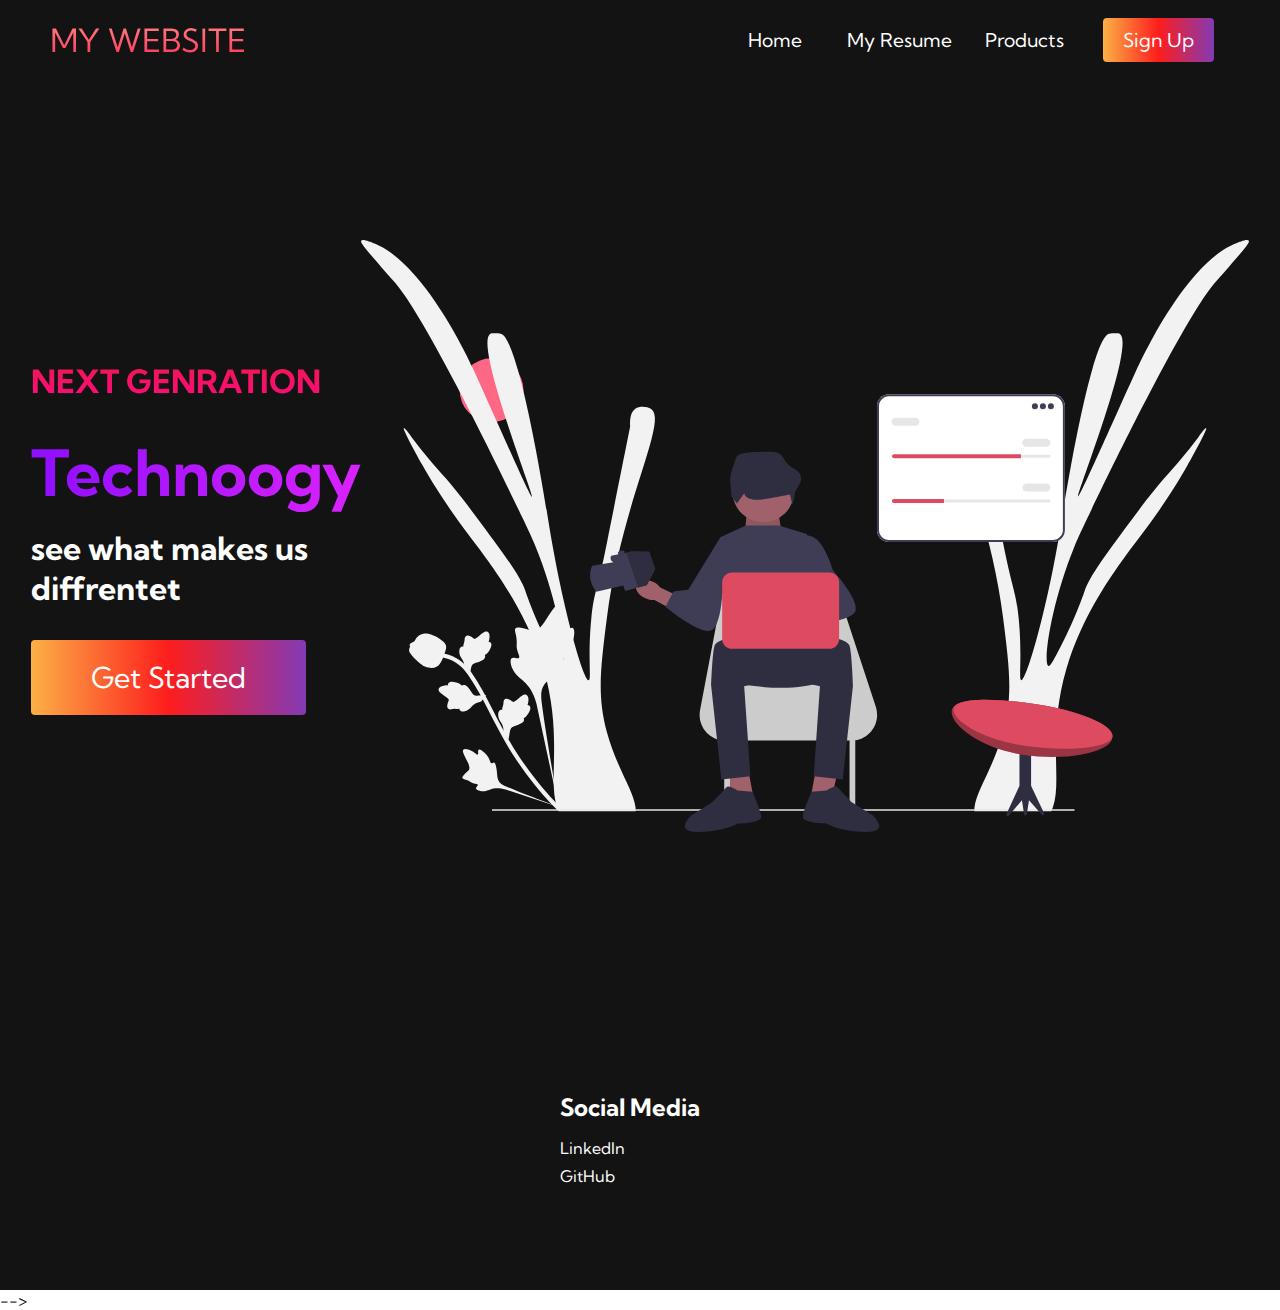
<file: index.html>
<!DOCTYPE html>
<html lang="en">
<head>
    <meta charset="UTF-8">
    <meta http-equiv="X-UA-Compatible" content="IE=edge">
    <meta name="viewport" content="width=device-width, initial-scale=1.0">
    <title>Resume Page</title>
    <link rel="stylesheet" href="styles.css">
    <link rel="preconnect" href="https://fonts.googleapis.com">
<link rel="preconnect" href="https://fonts.gstatic.com" crossorigin>
<link href="https://fonts.googleapis.com/css2?family=Kumbh+Sans:wght@400;700&display=swap" rel="stylesheet">
</head>
<body>
    <!--Navbar section-->
    <nav class="navbar">
     <div class="navbar__container">
        <a href="/" id="navbar__logo">MY WEBSITE</a>
        <div class="navbar__toggle" id="mobile-menu">
            <span class="bar"></span>
            <span class="bar"></span>
            <span class="bar"></span>
        </div>
        <ul class="navbar__menu">
            <li class="navbar__item">
                <a href="/" class="navbar__links">Home</a>
            </li>
            <li class="navbar__item">
                <a href="/blckCV.htm" class="navbar__links">My Resume</a>
            </li>
            <li class="navbar__item">
                <a href="/" class="navbar__links">Products</a>
            </li>
            <li class="navbar__btn">
                <a href="/" class="button">Sign Up</a>
            </li>
        </ul>
     </div>
    </nav>

    <!--Hero section-->
    <div class="main">
        <div class="main__container">
        <div class="main__content">
            <h1>Next genration</h1>
            <h2>Technoogy</h2>
            <p>see what makes us diffrentet</p>
            <button class="main__btn"><a href="/">Get Started</a></button>
        </div>
        <div class="main__img--container">
            <img src="images/pic1.svg" alt="pic" id="main__img">
        </div>
        </div>
    </div>

    
  <!-- Footer Section -->
  <div class="footer__container">
        <div class="footer__link--items">
          <h2>Social Media</h2>
          <a href="/">LinkedIn</a>
          <a href="/">GitHub</a>
        </div>
    </div>
    <section class="social__media"> -->
      <!-- <div class="social__media--wrap"> -->
        <!-- <div class="footer__logo"> -->
        <!-- <div class="social__icons"> -->
          <!-- <a href="/" class="social__icon--link" -->
            <!-- ><i class="fab fa-linkedin"></i -->
          <!-- ></a> -->
          <!-- <a href="/" class="social__icon--link"
            ><i class="fab fa-linkedin"></i
          ></a>
        </div> -->
      <!-- </div> -->
    <!-- </section>
  

    <script src="app.js"></script>
</body>
</html>
</file>
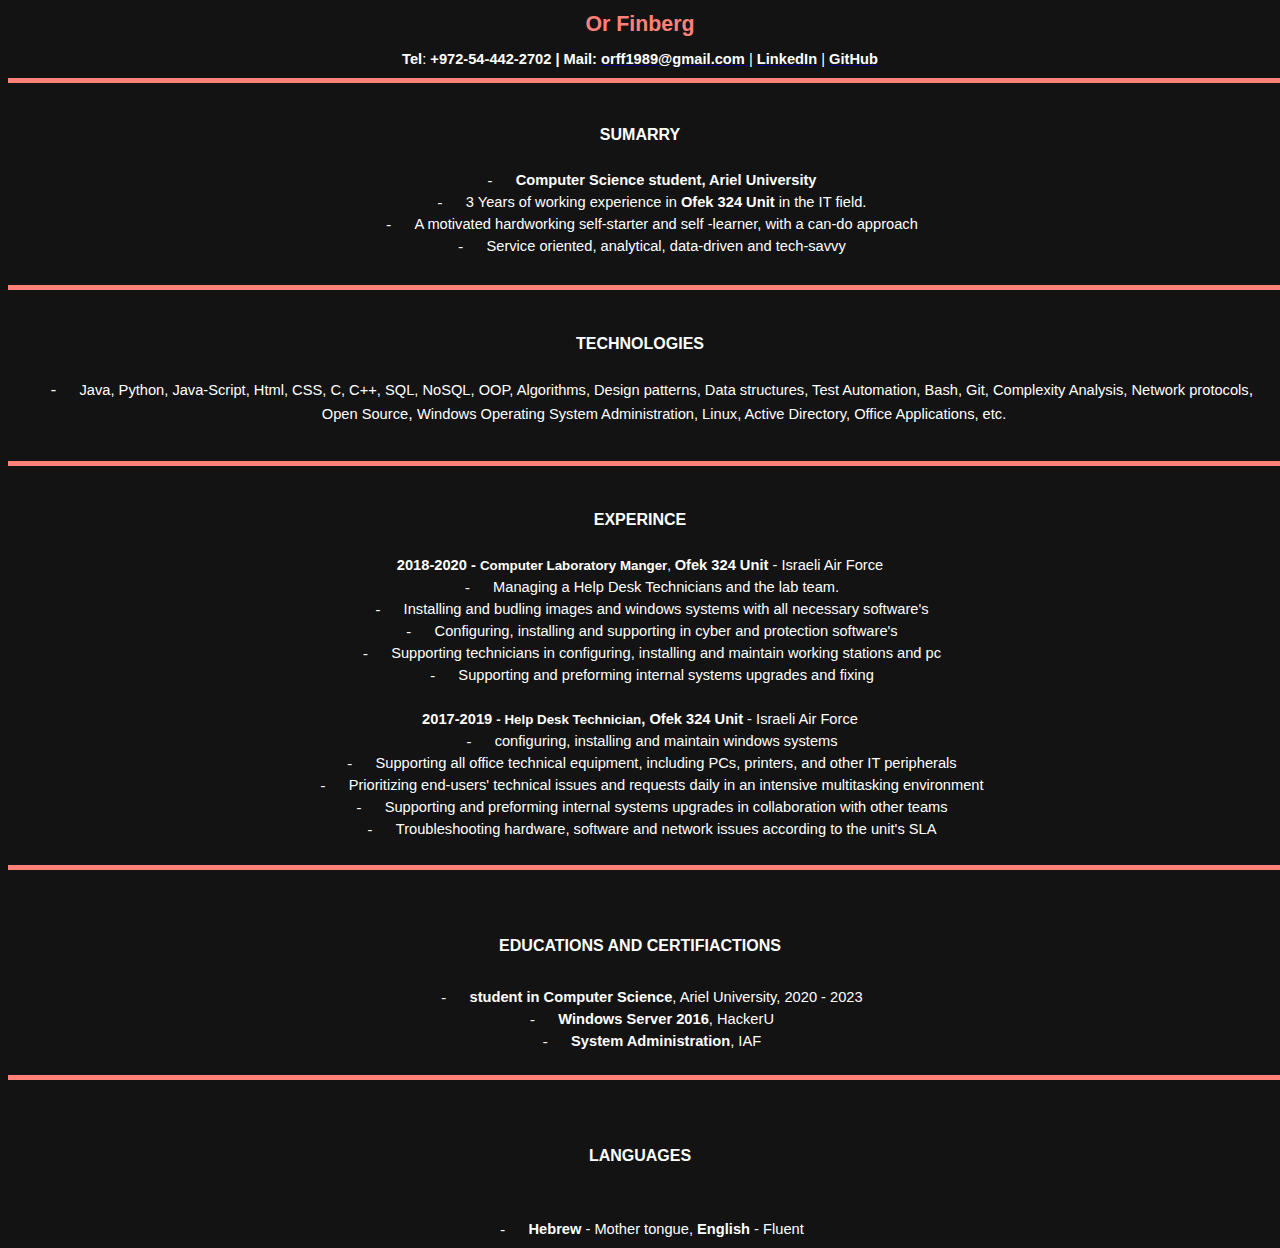
<file: blckCV.htm>
<html>

<head>
<meta http-equiv=Content-Type content="text/html; charset=windows-1255">
<meta name=Generator content="Microsoft Word 15 (filtered)">
<style>
<!--
 /* Font Definitions */
 @font-face
	{font-family:Wingdings;
	panose-1:5 0 0 0 0 0 0 0 0 0;}
@font-face
	{font-family:Mangal;
	panose-1:0 0 4 0 0 0 0 0 0 0;}
@font-face
	{font-family:"Cambria Math";
	panose-1:2 4 5 3 5 4 6 3 2 4;}
@font-face
	{font-family:"HK Grotesk\;sans-serif";
	panose-1:0 0 0 0 0 0 0 0 0 0;}
@font-face
	{font-family:"Noto Serif CJK SC";
	panose-1:0 0 0 0 0 0 0 0 0 0;}
@font-face
	{font-family:"Lohit Devanagari";
	panose-1:0 0 0 0 0 0 0 0 0 0;}
@font-face
	{font-family:"Liberation Serif";}
@font-face
	{font-family:OpenSymbol;}
@font-face
	{font-family:"Liberation Sans";}
@font-face
	{font-family:"Noto Sans CJK SC";
	panose-1:0 0 0 0 0 0 0 0 0 0;}
@font-face
	{font-family:"Segoe UI Light";
	panose-1:2 11 5 2 4 2 4 2 2 3;}
 /* Style Definitions */
 p.MsoNormal, li.MsoNormal, div.MsoNormal
	{margin:0in;
	font-size:12.0pt;
	font-family:"Liberation Serif",serif;}
h1
	{margin-top:12.0pt;
	margin-right:0in;
	margin-bottom:6.0pt;
	margin-left:0in;
	page-break-after:avoid;
	font-size:24.0pt;
	font-family:"Liberation Serif",serif;}
h3
	{margin-top:7.0pt;
	margin-right:0in;
	margin-bottom:6.0pt;
	margin-left:0in;
	page-break-after:avoid;
	font-size:14.0pt;
	font-family:"Liberation Serif",serif;}
p.MsoBodyText, li.MsoBodyText, div.MsoBodyText
	{margin-top:0in;
	margin-right:0in;
	margin-bottom:7.0pt;
	margin-left:0in;
	line-height:115%;
	font-size:12.0pt;
	font-family:"Liberation Serif",serif;}
a:link, span.MsoHyperlink
	{color:navy;
	text-decoration:underline;}
p.MsoListParagraph, li.MsoListParagraph, div.MsoListParagraph
	{margin-top:0in;
	margin-right:0in;
	margin-bottom:0in;
	margin-left:.5in;
	font-size:12.0pt;
	font-family:"Liberation Serif",serif;}
p.MsoListParagraphCxSpFirst, li.MsoListParagraphCxSpFirst, div.MsoListParagraphCxSpFirst
	{margin-top:0in;
	margin-right:0in;
	margin-bottom:0in;
	margin-left:.5in;
	font-size:12.0pt;
	font-family:"Liberation Serif",serif;}
p.MsoListParagraphCxSpMiddle, li.MsoListParagraphCxSpMiddle, div.MsoListParagraphCxSpMiddle
	{margin-top:0in;
	margin-right:0in;
	margin-bottom:0in;
	margin-left:.5in;
	font-size:12.0pt;
	font-family:"Liberation Serif",serif;}
p.MsoListParagraphCxSpLast, li.MsoListParagraphCxSpLast, div.MsoListParagraphCxSpLast
	{margin-top:0in;
	margin-right:0in;
	margin-bottom:0in;
	margin-left:.5in;
	font-size:12.0pt;
	font-family:"Liberation Serif",serif;}
span.StrongEmphasis
	{mso-style-name:"Strong Emphasis";
	font-weight:bold;}
.MsoChpDefault
	{font-size:12.0pt;
	font-family:"Liberation Serif",serif;}
@page WordSection1
	{size:595.3pt 841.9pt;
	margin:56.7pt 56.7pt 56.7pt 56.7pt;}
div.WordSection1
	{page:WordSection1;}
 /* List Definitions */
 ol
	{margin-bottom:0in;}
ul
	{margin-bottom:0in;}
-->
</style>

</head>

<body bgcolor="#131313" lang=EN-US link=navy vlink="#954F72" style='word-wrap:
break-word'>

<div class=WordSection1>

<p class=MsoBodyText align=center style='margin-bottom:0in;text-align:center;
line-height:150%'><b><span style='font-size:16.0pt;line-height:150%;font-family:
"Segoe UI Light",sans-serif;color:#FF8177'>Or Finberg</span></b></p>

<p class=MsoBodyText align=center style='margin-top:5.7pt;margin-right:0in;
margin-bottom:5.7pt;margin-left:0in;text-align:center;line-height:150%'><b><span
style='font-size:11.0pt;line-height:150%;font-family:"Segoe UI Light",sans-serif;
color:white'>Tel</span></b><span style='font-size:11.0pt;line-height:150%;
font-family:"Segoe UI Light",sans-serif;color:white'>:<b> +972-54-442-2702 |
Mail: </b></span><a href="mailto:orff1989@gmail.com"><b><span style='font-size:
11.0pt;line-height:150%;font-family:"Segoe UI Light",sans-serif;color:white;
text-decoration:none'>orff1989@gmail.com</span></b></a><span
class=MsoHyperlink><b><span style='font-size:11.0pt;line-height:150%;
font-family:"Segoe UI Light",sans-serif;color:white;text-decoration:none'> </span></b></span><span
style='font-size:11.0pt;line-height:150%;font-family:"Segoe UI Light",sans-serif;
color:white'>| </span><a
href="https://www.linkedin.com/in/or-finberg-699289218/"><b><span
style='font-size:11.0pt;line-height:150%;font-family:"Segoe UI Light",sans-serif;
color:white;text-decoration:none'>LinkedIn</span></b></a><b><span
style='font-size:11.0pt;line-height:150%;font-family:"Segoe UI Light",sans-serif;
color:white'> </span></b><span style='font-size:11.0pt;line-height:150%;
font-family:"Segoe UI Light",sans-serif;color:white'>|<b> </b></span><a
href="https://github.com/orff1989"><b><span style='font-size:11.0pt;line-height:
150%;font-family:"Segoe UI Light",sans-serif;color:white;text-decoration:none'>GitHub</span></b></a></p>

<p class=MsoBodyText align=center style='margin-bottom:0in;text-align:center;
line-height:150%'>

<table cellpadding=0 cellspacing=0 align=left>
 <tr>
  <td width=77 height=1></td>
 </tr>
 <tr>
  <td></td>
  <td><img width=1915 height=5 src="blckCV_files/image001.png"></td>
 </tr>
</table>

<span style='font-size:11.0pt;line-height:150%;font-family:"Times New Roman",serif;
color:white'>&nbsp;</span></p>

<br clear=ALL>

<h3 align=center style='margin:0in;text-align:center;line-height:150%'><span
class=StrongEmphasis><span style='font-size:12.0pt;line-height:150%;font-family:
"Segoe UI Light",sans-serif;color:white'>SUMARRY</span></span></h3>

<p class=MsoBodyText align=center style='margin-bottom:0in;text-align:center;
line-height:150%'><span style='font-size:11.0pt;line-height:150%;font-family:
"Times New Roman",serif;color:white'>&nbsp;</span></p>

<p class=MsoBodyText align=center style='margin-top:0in;margin-right:0in;
margin-bottom:0in;margin-left:.5in;text-align:center;text-indent:-.25in;
line-height:150%'><span style='font-size:11.0pt;line-height:150%;font-family:
"HK Grotesk;sans-serif",serif;color:white'>-<span style='font:7.0pt "Times New Roman"'>&nbsp;&nbsp;&nbsp;&nbsp;&nbsp;&nbsp;&nbsp;&nbsp;&nbsp;
</span></span><span dir=LTR></span><b><span style='font-size:11.0pt;line-height:
150%;font-family:"Segoe UI Light",sans-serif;color:white'>Computer Science
student, Ariel University</span></b></p>

<p class=MsoBodyText align=center style='margin-top:0in;margin-right:0in;
margin-bottom:0in;margin-left:.5in;text-align:center;text-indent:-.25in;
line-height:150%'><span style='font-size:11.0pt;line-height:150%;font-family:
"HK Grotesk;sans-serif",serif;color:white'>-<span style='font:7.0pt "Times New Roman"'>&nbsp;&nbsp;&nbsp;&nbsp;&nbsp;&nbsp;&nbsp;&nbsp;&nbsp;
</span></span><span dir=LTR></span><span style='font-size:11.0pt;line-height:
150%;font-family:"Segoe UI Light",sans-serif;color:white'>3 Years of working
experience in <b>Ofek 324 Unit</b> in the IT field.</span></p>

<p class=MsoBodyText align=center style='margin-top:0in;margin-right:0in;
margin-bottom:0in;margin-left:.5in;text-align:center;text-indent:-.25in;
line-height:150%'><span style='font-size:11.0pt;line-height:150%;font-family:
"HK Grotesk;sans-serif",serif;color:white'>-<span style='font:7.0pt "Times New Roman"'>&nbsp;&nbsp;&nbsp;&nbsp;&nbsp;&nbsp;&nbsp;&nbsp;&nbsp;
</span></span><span dir=LTR></span><span style='font-size:11.0pt;line-height:
150%;font-family:"Segoe UI Light",sans-serif;color:white'>A motivated
hardworking self-starter and self -learner, with a can-do approach</span></p>

<p class=MsoBodyText align=center style='margin-top:0in;margin-right:0in;
margin-bottom:0in;margin-left:.5in;text-align:center;text-indent:-.25in;
line-height:150%'><span style='font-size:11.0pt;line-height:150%;font-family:
"HK Grotesk;sans-serif",serif;color:white'>-<span style='font:7.0pt "Times New Roman"'>&nbsp;&nbsp;&nbsp;&nbsp;&nbsp;&nbsp;&nbsp;&nbsp;&nbsp;
</span></span><span dir=LTR></span><span style='font-size:11.0pt;line-height:
150%;font-family:"Segoe UI Light",sans-serif;color:white'>Service oriented,
analytical, data-driven and tech-savvy</span></p>

<p class=MsoBodyText align=center style='margin-top:0in;margin-right:0in;
margin-bottom:0in;margin-left:.5in;text-align:center;line-height:150%'><span
style='font-size:11.0pt;line-height:150%;font-family:"Segoe UI Light",sans-serif;
color:white'>&nbsp;</span></p>

<h3 align=center style='margin:0in;text-align:center;line-height:150%'>

<table cellpadding=0 cellspacing=0 align=left>
 <tr>
  <td width=76 height=6></td>
 </tr>
 <tr>
  <td></td>
  <td><img width=1915 height=5 src="blckCV_files/image001.png"></td>
 </tr>
</table>

<span class=StrongEmphasis><span style='font-size:12.0pt;line-height:150%;
font-family:"Segoe UI Light",sans-serif;color:white'>&nbsp;</span></span></h3>

<br clear=ALL>

<h3 align=center style='margin:0in;text-align:center;line-height:150%'><span
class=StrongEmphasis><span style='font-size:12.0pt;line-height:150%;font-family:
"Segoe UI Light",sans-serif;color:white'>TECHNOLOGIES</span></span></h3>

<p class=MsoBodyText align=center style='margin-bottom:0in;text-align:center;
line-height:150%'><span style='font-size:11.0pt;line-height:150%;font-family:
"Segoe UI Light",sans-serif;color:white'>&nbsp;</span></p>

<p class=MsoBodyText align=center style='margin-top:0in;margin-right:0in;
margin-bottom:0in;margin-left:.5in;text-align:center;text-indent:-.25in;
line-height:150%'><span style='font-family:"HK Grotesk;sans-serif",serif;
color:white'>-<span style='font:7.0pt "Times New Roman"'>&nbsp;&nbsp;&nbsp;&nbsp;&nbsp;&nbsp;&nbsp;&nbsp;&nbsp;
</span></span><span dir=LTR></span><span style='font-size:11.0pt;line-height:
150%;font-family:"Segoe UI Light",sans-serif;color:white'>Java, Python,
Java-Script, Html, CSS, C, C++, SQL, NoSQL, OOP, Algorithms, Design patterns,
Data structures, Test Automation, Bash, Git, Complexity Analysis, Network protocols</span><span
style='font-family:"Segoe UI Light",sans-serif;color:white'>, </span><span
style='font-size:11.0pt;line-height:150%;font-family:"Segoe UI Light",sans-serif;
color:white'>Open Source</span><span style='font-family:"Segoe UI Light",sans-serif;
color:white'>, </span><span style='font-size:11.0pt;line-height:150%;
font-family:"Segoe UI Light",sans-serif;color:white'>Windows Operating System
Administration, Linux, Active Directory, Office Applications, etc.</span></p>

<p class=MsoBodyText align=center style='margin-bottom:0in;text-align:center;
line-height:150%'><span style='font-size:11.0pt;line-height:150%;font-family:
"Segoe UI Light",sans-serif;color:white'>&nbsp;</span></p>

<p class=MsoBodyText align=center style='margin-bottom:0in;text-align:center;
line-height:150%'>

<table cellpadding=0 cellspacing=0 align=left>
 <tr>
  <td width=74 height=13></td>
 </tr>
 <tr>
  <td></td>
  <td><img width=1915 height=5 src="blckCV_files/image001.png"></td>
 </tr>
</table>

<span class=StrongEmphasis><span style='font-family:"Segoe UI Light",sans-serif;
color:white'>&nbsp;</span></span></p>

<br clear=ALL>

<p class=MsoBodyText align=center style='margin-bottom:0in;text-align:center;
line-height:150%'><span class=StrongEmphasis><span style='font-family:"Segoe UI Light",sans-serif;
color:white'>EXPERINCE</span></span></p>

<p class=MsoBodyText align=center style='margin-bottom:0in;text-align:center;
line-height:150%'><span style='font-size:11.0pt;line-height:150%;font-family:
"Segoe UI Light",sans-serif;color:white'>&nbsp;</span></p>

<p class=MsoBodyText align=center style='margin-bottom:0in;text-align:center;
line-height:150%'><b><span style='font-size:11.0pt;line-height:150%;font-family:
"Segoe UI Light",sans-serif;color:white'>2018-2020</span></b><span
style='font-size:11.0pt;line-height:150%;font-family:"Segoe UI Light",sans-serif;
color:white'> <b>-</b></span><span style='font-size:11.0pt;line-height:150%;
font-family:"Segoe UI Light",sans-serif;color:white'> </span><b><span
style='font-size:10.0pt;line-height:150%;font-family:"Segoe UI Light",sans-serif;
color:white'>Computer Laboratory Manger</span></b><span style='font-size:10.0pt;
line-height:150%;font-family:"Segoe UI Light",sans-serif;color:white'>, </span><b><span
style='font-size:11.0pt;line-height:150%;font-family:"Segoe UI Light",sans-serif;
color:white'>Ofek 324 Unit</span></b><span style='font-size:11.0pt;line-height:
150%;font-family:"Segoe UI Light",sans-serif;color:white'> - Israeli Air Force</span></p>

<p class=MsoBodyText align=center style='margin-top:0in;margin-right:0in;
margin-bottom:0in;margin-left:.5in;text-align:center;text-indent:-.25in;
line-height:150%'><span style='font-size:11.0pt;line-height:150%;font-family:
"HK Grotesk;sans-serif",serif;color:white'>-<span style='font:7.0pt "Times New Roman"'>&nbsp;&nbsp;&nbsp;&nbsp;&nbsp;&nbsp;&nbsp;&nbsp;&nbsp;
</span></span><span dir=LTR></span><span style='font-size:11.0pt;line-height:
150%;font-family:"Segoe UI Light",sans-serif;color:white'>Managing a Help Desk
Technicians and the lab team.</span></p>

<p class=MsoBodyText align=center style='margin-top:0in;margin-right:0in;
margin-bottom:0in;margin-left:.5in;text-align:center;text-indent:-.25in;
line-height:150%'><span style='font-size:11.0pt;line-height:150%;font-family:
"HK Grotesk;sans-serif",serif;color:white'>-<span style='font:7.0pt "Times New Roman"'>&nbsp;&nbsp;&nbsp;&nbsp;&nbsp;&nbsp;&nbsp;&nbsp;&nbsp;
</span></span><span dir=LTR></span><span style='font-size:11.0pt;line-height:
150%;font-family:"Segoe UI Light",sans-serif;color:white'>Installing and
budling images and windows systems with all </span><span style='font-size:11.0pt;
line-height:150%;font-family:"Segoe UI Light",sans-serif;color:white'>necessary
software's</span></p>

<p class=MsoBodyText align=center style='margin-top:0in;margin-right:0in;
margin-bottom:0in;margin-left:.5in;text-align:center;text-indent:-.25in;
line-height:150%'><span style='font-size:11.0pt;line-height:150%;font-family:
"HK Grotesk;sans-serif",serif;color:white'>-<span style='font:7.0pt "Times New Roman"'>&nbsp;&nbsp;&nbsp;&nbsp;&nbsp;&nbsp;&nbsp;&nbsp;&nbsp;
</span></span><span dir=LTR></span><span style='font-size:11.0pt;line-height:
150%;font-family:"Segoe UI Light",sans-serif;color:white'>Configuring,
installing and supporting in cyber and protection software's</span></p>

<p class=MsoBodyText align=center style='margin-top:0in;margin-right:0in;
margin-bottom:0in;margin-left:.5in;text-align:center;text-indent:-.25in;
line-height:150%'><span style='font-size:11.0pt;line-height:150%;font-family:
"HK Grotesk;sans-serif",serif;color:white'>-<span style='font:7.0pt "Times New Roman"'>&nbsp;&nbsp;&nbsp;&nbsp;&nbsp;&nbsp;&nbsp;&nbsp;&nbsp;
</span></span><span dir=LTR></span><span style='font-size:11.0pt;line-height:
150%;font-family:"Segoe UI Light",sans-serif;color:white'>Supporting technicians
in configuring, installing and maintain working stations and pc</span></p>

<p class=MsoBodyText align=center style='margin-top:0in;margin-right:0in;
margin-bottom:0in;margin-left:.5in;text-align:center;text-indent:-.25in;
line-height:150%'><span style='font-size:11.0pt;line-height:150%;font-family:
"HK Grotesk;sans-serif",serif;color:white'>-<span style='font:7.0pt "Times New Roman"'>&nbsp;&nbsp;&nbsp;&nbsp;&nbsp;&nbsp;&nbsp;&nbsp;&nbsp;
</span></span><span dir=LTR></span><span style='font-size:11.0pt;line-height:
150%;font-family:"Segoe UI Light",sans-serif;color:white'>Supporting and
preforming internal systems upgrades and fixing</span></p>

<p class=MsoBodyText align=center style='margin-bottom:0in;text-align:center;
line-height:150%'><span style='font-size:11.0pt;line-height:150%;font-family:
"Segoe UI Light",sans-serif;color:white'>&nbsp;</span></p>

<h1 align=center style='margin:0in;text-align:center;line-height:150%'><span
style='font-size:11.0pt;line-height:150%;font-family:"Segoe UI Light",sans-serif;
color:white'>2017-2019</span><span style='font-size:11.0pt;line-height:150%;
font-family:"Segoe UI Light",sans-serif;color:white'> </span><span
style='font-size:10.0pt;line-height:150%;font-family:"Segoe UI Light",sans-serif;
color:white'>- Help Desk Technician</span><span style='font-size:11.0pt;
line-height:150%;font-family:"Segoe UI Light",sans-serif;color:white'>, </span><span
style='font-size:11.0pt;line-height:150%;font-family:"Segoe UI Light",sans-serif;
color:white'>Ofek 324 Unit</span><span style='font-size:11.0pt;line-height:
150%;font-family:"Segoe UI Light",sans-serif;color:white;font-weight:normal'>
- Israeli Air Force</span></h1>

<p class=MsoBodyText align=center style='margin-top:0in;margin-right:0in;
margin-bottom:0in;margin-left:.5in;text-align:center;text-indent:-.25in;
line-height:150%'><span style='font-size:11.0pt;line-height:150%;font-family:
"HK Grotesk;sans-serif",serif;color:white'>-<span style='font:7.0pt "Times New Roman"'>&nbsp;&nbsp;&nbsp;&nbsp;&nbsp;&nbsp;&nbsp;&nbsp;&nbsp;
</span></span><span dir=LTR></span><span style='font-size:11.0pt;line-height:
150%;font-family:"Segoe UI Light",sans-serif;color:white'>configuring,
installing and maintain windows systems</span></p>

<p class=MsoBodyText align=center style='margin-top:0in;margin-right:0in;
margin-bottom:0in;margin-left:.5in;text-align:center;text-indent:-.25in;
line-height:150%'><span style='font-size:11.0pt;line-height:150%;font-family:
"HK Grotesk;sans-serif",serif;color:white'>-<span style='font:7.0pt "Times New Roman"'>&nbsp;&nbsp;&nbsp;&nbsp;&nbsp;&nbsp;&nbsp;&nbsp;&nbsp;
</span></span><span dir=LTR></span><span style='font-size:11.0pt;line-height:
150%;font-family:"Segoe UI Light",sans-serif;color:white'>Supporting all office
technical equipment, including PCs, printers, and other IT peripherals</span></p>

<p class=MsoBodyText align=center style='margin-top:0in;margin-right:0in;
margin-bottom:0in;margin-left:.5in;text-align:center;text-indent:-.25in;
line-height:150%'><span style='font-size:11.0pt;line-height:150%;font-family:
"HK Grotesk;sans-serif",serif;color:white'>-<span style='font:7.0pt "Times New Roman"'>&nbsp;&nbsp;&nbsp;&nbsp;&nbsp;&nbsp;&nbsp;&nbsp;&nbsp;
</span></span><span dir=LTR></span><span style='font-size:11.0pt;line-height:
150%;font-family:"Segoe UI Light",sans-serif;color:white'>Prioritizing
end-users' technical issues and requests daily in an intensive multitasking
environment</span></p>

<p class=MsoBodyText align=center style='margin-top:0in;margin-right:0in;
margin-bottom:0in;margin-left:.5in;text-align:center;text-indent:-.25in;
line-height:150%'><span style='font-size:11.0pt;line-height:150%;font-family:
"HK Grotesk;sans-serif",serif;color:white'>-<span style='font:7.0pt "Times New Roman"'>&nbsp;&nbsp;&nbsp;&nbsp;&nbsp;&nbsp;&nbsp;&nbsp;&nbsp;
</span></span><span dir=LTR></span><span style='font-size:11.0pt;line-height:
150%;font-family:"Segoe UI Light",sans-serif;color:white'>Supporting and
preforming internal systems upgrades in collaboration with other teams</span></p>

<p class=MsoBodyText align=center style='margin-top:0in;margin-right:0in;
margin-bottom:0in;margin-left:.5in;text-align:center;text-indent:-.25in;
line-height:150%'><span style='font-size:11.0pt;line-height:150%;font-family:
"HK Grotesk;sans-serif",serif;color:white'>-<span style='font:7.0pt "Times New Roman"'>&nbsp;&nbsp;&nbsp;&nbsp;&nbsp;&nbsp;&nbsp;&nbsp;&nbsp;
</span></span><span dir=LTR></span><span style='font-size:11.0pt;line-height:
150%;font-family:"Segoe UI Light",sans-serif;color:white'>Troubleshooting
hardware, software and network issues according to the unit's SLA</span></p>

<p class=MsoBodyText align=center style='margin-bottom:0in;text-align:center;
line-height:150%'>

<table cellpadding=0 cellspacing=0 align=left>
 <tr>
  <td width=85 height=25></td>
 </tr>
 <tr>
  <td></td>
  <td><img width=1915 height=5 src="blckCV_files/image001.png"></td>
 </tr>
</table>

<span style='font-size:11.0pt;line-height:150%;font-family:"Segoe UI Light",sans-serif;
color:white'>&nbsp;</span></p>

<h3 align=center style='margin:0in;text-align:center;line-height:150%'><span
class=StrongEmphasis><span style='font-size:12.0pt;line-height:150%;font-family:
"Segoe UI Light",sans-serif;color:white'>&nbsp;</span></span></h3>

<br clear=ALL>

<h3 align=center style='margin:0in;text-align:center;line-height:150%'><span
class=StrongEmphasis><span style='font-size:12.0pt;line-height:150%;font-family:
"Segoe UI Light",sans-serif;color:white'>EDUCATIONS AND CERTIFIACTIONS</span></span></h3>

<p class=MsoBodyText align=center style='text-align:center'><span
style='color:white'>&nbsp;</span></p>

<p class=MsoBodyText align=center style='margin-top:0in;margin-right:0in;
margin-bottom:0in;margin-left:.5in;text-align:center;text-indent:-.25in;
line-height:150%'><span style='font-size:11.0pt;line-height:150%;font-family:
"HK Grotesk;sans-serif",serif;color:white'>-<span style='font:7.0pt "Times New Roman"'>&nbsp;&nbsp;&nbsp;&nbsp;&nbsp;&nbsp;&nbsp;&nbsp;&nbsp;
</span></span><span dir=LTR></span><b><span style='font-size:11.0pt;line-height:
150%;font-family:"Segoe UI Light",sans-serif;color:white'>student in Computer
Science</span></b><span style='font-size:11.0pt;line-height:150%;font-family:
"Segoe UI Light",sans-serif;color:white'>, Ariel University, 2020 - 2023</span></p>

<p class=MsoBodyText align=center style='margin-top:0in;margin-right:0in;
margin-bottom:0in;margin-left:.5in;text-align:center;text-indent:-.25in;
line-height:150%'><span style='font-size:11.0pt;line-height:150%;font-family:
"HK Grotesk;sans-serif",serif;color:white'>-<span style='font:7.0pt "Times New Roman"'>&nbsp;&nbsp;&nbsp;&nbsp;&nbsp;&nbsp;&nbsp;&nbsp;&nbsp;
</span></span><span dir=LTR></span><b><span style='font-size:11.0pt;line-height:
150%;font-family:"Segoe UI Light",sans-serif;color:white'>Windows Server 2016</span></b><span
style='font-size:11.0pt;line-height:150%;font-family:"Segoe UI Light",sans-serif;
color:white'>, HackerU</span></p>

<p class=MsoBodyText align=center style='margin-top:0in;margin-right:0in;
margin-bottom:0in;margin-left:.5in;text-align:center;text-indent:-.25in;
line-height:150%'><span style='font-size:11.0pt;line-height:150%;font-family:
"HK Grotesk;sans-serif",serif;color:white'>-<span style='font:7.0pt "Times New Roman"'>&nbsp;&nbsp;&nbsp;&nbsp;&nbsp;&nbsp;&nbsp;&nbsp;&nbsp;
</span></span><span dir=LTR></span><b><span style='font-size:11.0pt;line-height:
150%;font-family:"Segoe UI Light",sans-serif;color:white'>System Administration</span></b><span
style='font-size:11.0pt;line-height:150%;font-family:"Segoe UI Light",sans-serif;
color:white'>, IAF</span></p>

<p class=MsoBodyText align=center style='margin-bottom:0in;text-align:center;
line-height:150%'>

<table cellpadding=0 cellspacing=0 align=left>
 <tr>
  <td width=91 height=23></td>
 </tr>
 <tr>
  <td></td>
  <td><img width=1915 height=5 src="blckCV_files/image001.png"></td>
 </tr>
</table>

<span style='font-size:11.0pt;line-height:150%;font-family:"Segoe UI Light",sans-serif;
color:white'>&nbsp;</span></p>

<h3 align=center style='margin:0in;text-align:center;line-height:150%'><span
class=StrongEmphasis><span style='font-size:12.0pt;line-height:150%;font-family:
"Segoe UI Light",sans-serif;color:white'>&nbsp;</span></span></h3>

<br clear=ALL>

<h3 align=center style='margin:0in;text-align:center;line-height:150%'><span
class=StrongEmphasis><span style='font-size:12.0pt;line-height:150%;font-family:
"Segoe UI Light",sans-serif;color:white'>LANGUAGES</span></span></h3>

<p class=MsoBodyText align=center style='text-align:center'><span
style='color:white'>&nbsp;</span></p>

<p class=MsoNormal align=center style='text-align:center;line-height:150%'><span
style='font-size:11.0pt;line-height:150%;font-family:"Segoe UI Light",sans-serif;
color:white'>&nbsp;</span></p>

<p class=MsoListParagraph align=center style='text-align:center;text-indent:
-.25in;line-height:150%'><span style='font-size:11.0pt;line-height:150%;
font-family:"HK Grotesk;sans-serif",serif;color:white'>-<span style='font:7.0pt "Times New Roman"'>&nbsp;&nbsp;&nbsp;&nbsp;&nbsp;&nbsp;&nbsp;&nbsp;&nbsp;
</span></span><span dir=LTR></span><b><span style='font-size:11.0pt;line-height:
150%;font-family:"Segoe UI Light",sans-serif;color:white'>Hebrew </span></b><span
style='font-size:11.0pt;line-height:150%;font-family:"Segoe UI Light",sans-serif;
color:white'>- Mother tongue, <b>English</b> - Fluent</span></p>

</div>

</body>

</html>
</file>
<file: styles.css>
* {
    box-sizing: border-box;
    margin: 0;
    padding: 0;
    font-family: 'Kumbh Sans', sans-serif;
    scroll-behavior: smooth;
  }
  
  .navbar {
    background: #131313;
    height: 80px;
    display: flex;
    justify-content: center;
    align-items: center;
    font-size: 1.2rem;
    position: sticky;
    top: 0;
    z-index: 999;
  }
  
  .navbar__container {
    display: flex;
    justify-content: space-between;
    height: 80px;
    z-index: 1;
    width: 100%;
    max-width: 1300px;
    margin: 0 auto;
    padding: 0 50px;
  }
  
  #navbar__logo {
    background-color: #ff8177;
    background-image: linear-gradient(to top, #ff0844 0%, #ffb199 100%);
    background-size: 100%;
    -webkit-background-clip: text;
    -moz-background-clip: text;
    -webkit-text-fill-color: transparent;
    -moz-text-fill-color: transparent;
    display: flex;
    align-items: center;
    cursor: pointer;
    text-decoration: none;
    font-size: 2rem;
  }
  
  .navbar__menu {
    display: flex;
    align-items: center;
    list-style: none;
  }
  
  .navbar__item {
    height: 80px;
  }
  
  .navbar__links {
    color: #fff;
    display: flex;
    align-items: center;
    justify-content: center;
    width: 125px;
    text-decoration: none;
    height: 100%;
    transition: all 0.3s ease;
  }
  
  .navbar__btn {
    display: flex;
    justify-content: center;
    align-items: center;
    padding: 0 1rem;
    width: 100%;
  }
  
  .button {
    display: flex;
    justify-content: center;
    align-items: center;
    text-decoration: none;
    padding: 10px 20px;
    height: 100%;
    width: 100%;
    border: none;
    outline: none;
    border-radius: 4px;
    background: #833ab4;
    background: -webkit-linear-gradient(to right, #fcb045, #fd1d1d, #833ab4);
    background: linear-gradient(to right, #fcb045, #fd1d1d, #833ab4);
    color: #fff;
    transition: all 0.3s ease;
  }
  
  .navbar__links:hover {
    color: #9518fc;
    transition: all 0.3s ease;
  }
  
  @media screen and (max-width: 960px) {
    .navbar__container {
      display: flex;
      justify-content: space-between;
      height: 80px;
      z-index: 1;
      width: 100%;
      max-width: 1300px;
      padding: 0;
    }
  
    .navbar__menu {
      display: grid;
      grid-template-columns: auto;
      margin: 0;
      width: 100%;
      position: absolute;
      top: -1000px;
      opacity: 1;
      transition: all 0.5s ease;
      z-index: -1;
    }
  
    .navbar__menu.active {
      background: #131313;
      top: 100%;
      opacity: 1;
      transition: all 0.5s ease;
      z-index: 99;
      height: 60vh;
      font-size: 1.6rem;
    }
  
    #navbar__logo {
      padding-left: 25px;
    }
  
    .navbar__toggle .bar {
      width: 25px;
      height: 3px;
      margin: 5px auto;
      transition: all 0.3s ease-in-out;
      background: #fff;
    }
  
    .navbar__item {
      width: 100%;
    }
  
    .navbar__links {
      text-align: center;
      padding: 2rem;
      width: 100%;
      display: table;
    }
  
    .navbar__btn {
      padding-bottom: 2rem;
    }
  
    .button {
      display: flex;
      justify-content: center;
      align-items: center;
      width: 80%;
      height: 80px;
      margin: 0;
    }
  
    #mobile-menu {
      position: absolute;
      top: 20%;
      right: 5%;
      transform: translate(5%, 20%);
    }
  
    .navbar__toggle .bar {
      display: block;
      cursor: pointer;
    }
  
    #mobile-menu.is-active .bar:nth-child(2) {
      opacity: 0;
    }
  
    #mobile-menu.is-active .bar:nth-child(1) {
      transform: translateY(8px) rotate(45deg);
    }
  
    #mobile-menu.is-active .bar:nth-child(3) {
      transform: translateY(-8px) rotate(-45deg);
    }
  }
  
  /* Hero Section */
  .hero {
    background: #000000;
    background: linear-gradient(to right, #161616, #000000);
    padding: 200px 0;
  }
  
  .hero__container {
    display: flex;
    flex-direction: column;
    justify-content: center;
    align-items: center;
    max-width: 1200px;
    margin: 0 auto;
    height: 90%;
    text-align: center;
    padding: 30px;
  }
  
  .hero__heading {
    font-size: 100px;
    margin-bottom: 24px;
    color: #fff;
  }
  
  .hero__heading span {
    background: #ee0979; /* fallback for old browsers */
    background: -webkit-linear-gradient(
      to right,
      #ff6a00,
      #ee0979
    ); /* Chrome 10-25, Safari 5.1-6 */
    background: linear-gradient(
      to right,
      #ff6a00,
      #ee0979
    ); /* W3C, IE 10+/ Edge, Firefox 16+, Chrome 26+, Opera 12+, Safari 7+ */
    background-size: 100%;
    -webkit-background-clip: text;
    -moz-background-clip: text;
    -webkit-text-fill-color: transparent;
    -mo-text-fill-color: transparent;
  }
  
  .hero__description {
    font-size: 60px;
    background: #da22ff; /* fallback for old browsers */
    background: -webkit-linear-gradient(
      to right,
      #9114ff,
      #da22ff
    ); /* Chrome 10-25, Safari 5.1-6 */
    background: linear-gradient(
      to right,
      #8f0eff,
      #da22ff
    ); /* W3C, IE 10+/ Edge, Firefox 16+, Chrome 26+, Opera 12+, Safari 7+ */
    background-size: 100%;
    -webkit-background-clip: text;
    -moz-background-clip: text;
    -webkit-text-fill-color: transparent;
    -moz-text-fill-color: transparent;
  }
  
  .highlight {
    border-bottom: 4px solid rgb(132, 0, 255);
  }
  
  @media screen and (max-width: 768px) {
    .hero__heading {
      font-size: 60px;
    }
  
    .hero__description {
      font-size: 40px;
    }
  }
  
  /* About Section */
  .main {
    background-color: #131313;
    padding: 10rem 0;
  }
  
  .main__container {
    display: grid;
    grid-template-columns: 1fr 1fr;
    align-items: center;
    justify-content: center;
    margin: 0 auto;
    height: 90%;
    z-index: 1;
    width: 100%;
    max-width: 1300px;
    padding: 0 50px;
  }
  
  .main__content {
    color: #fff;
    width: 100%;
  }
  
  .main__content h1 {
    font-size: 2rem;
    background-color: #fe3b6f;
    background-image: linear-gradient(to top, #ff087b 0%, #ed1a52 100%);
    background-size: 100%;
    -webkit-background-clip: text;
    -moz-background-clip: text;
    -webkit-text-fill-color: transparent;
    -moz-text-fill-color: transparent;
    text-transform: uppercase;
    margin-bottom: 32px;
  }
  
  .main__content h2 {
    font-size: 4rem;
    background: #ff8177; /* fallback for old browsers */
    background: -webkit-linear-gradient(
      to right,
      #9114ff,
      #da22ff
    ); /* Chrome 10-25, Safari 5.1-6 */
    background: linear-gradient(
      to right,
      #8f0eff,
      #da22ff
    ); /* W3C, IE 10+/ Edge, Firefox 16+, Chrome 26+, Opera 12+, Safari 7+ */
    background-size: 100%;
    -webkit-background-clip: text;
    -moz-background-clip: text;
    -webkit-text-fill-color: transparent;
    -moz-text-fill-color: transparent;
  }
  
  .main__content p {
    margin-top: 1rem;
    font-size: 2rem;
    font-weight: 700;
  }
  
  .main__btn {
    font-size: 1.8rem;
    background: #833ab4;
    background: -webkit-linear-gradient(to right, #fcb045, #fd1d1d, #833ab4);
    background: linear-gradient(to right, #fcb045, #fd1d1d, #833ab4);
    padding: 20px 60px;
    border: none;
    border-radius: 4px;
    margin-top: 2rem;
    cursor: pointer;
    position: relative;
    transition: all 0.35s;
    outline: none;
  }
  
  .main__btn a {
    position: relative;
    z-index: 2;
    color: #fff;
    text-decoration: none;
  }
  
  .main__btn:after {
    position: absolute;
    content: '';
    top: 0;
    left: 0;
    width: 0;
    height: 100%;
    background: #ff1ead;
    transition: all 0.35s;
    border-radius: 4px;
  }
  
  .main__btn:hover {
    color: #fff;
  }
  
  .main__btn:hover:after {
    width: 100%;
  }
  
  .main__img--container {
    text-align: center;
  }
  
  .main__img--card {
    margin: 10px;
    height: 500px;
    width: 500px;
    border-radius: 4px;
    display: flex;
    flex-direction: column;
    justify-content: center;
    color: #fff;
    background-image: linear-gradient(to right, #00dbde 0%, #fc00ff 100%);
  }
  
  .fa-layer-group,
  .fa-users {
    font-size: 14rem;
  }
  
  #card-2 {
    background: #ff512f;
    background: -webkit-linear-gradient(to right, #dd2476, #ff512f);
    background: linear-gradient(to right, #dd2476, #ff512f);
  }
  
  /* Mobile Responsive */
  @media screen and (max-width: 1100px) {
    .main__container {
      display: grid;
      grid-template-columns: 1fr;
      align-items: center;
      justify-content: center;
      width: 100%;
      margin: 0 auto;
      height: 90%;
    }
  
    .main__img--container {
      display: flex;
      justify-content: center;
    }
  
    .main__img--card {
      height: 425px;
      width: 425px;
    }
  
    .main__content {
      text-align: center;
      margin-bottom: 4rem;
    }
  
    .main__content h1 {
      font-size: 2.5rem;
      margin-top: 2rem;
    }
  
    .main__content h2 {
      font-size: 3rem;
    }
  
    .main__content p {
      margin-top: 1rem;
      font-size: 1.5rem;
    }
  }
  
  @media screen and (max-width: 480px) {
    .main__img--card {
      width: 250px;
      height: 250px;
    }
  
    .fa-users,
    .fa-layer-group {
      font-size: 4rem;
    }
  
    .main__content h1 {
      font-size: 2rem;
      margin-top: 3rem;
    }
    .main__content h2 {
      font-size: 2rem;
    }
  
    .main__content p {
      margin-top: 2rem;
    }
  
    .main__btn {
      padding: 12px 36px;
      margin: 2.5rem 0;
    }
  }
  
  /* Footer CSS */
  .footer__container {
    background-color: #131313;
    padding: 5rem 0;
    display: flex;
    flex-direction: column;
    justify-content: center;
    align-items: center;
  }
  
  #footer__logo {
    color: #fff;
    display: flex;
    align-items: center;
    cursor: pointer;
    text-decoration: none;
    font-size: 2rem;
  }
  
  .footer__links {
    width: 100%;
    max-width: 1000px;
    display: flex;
    justify-content: center;
  }
  
  .footer__link--wrapper {
    display: flex;
  }
  
  .footer__link--items {
    display: flex;
    flex-direction: column;
    align-items: flex-start;
    margin: 16px;
    text-align: left;
    width: 160px;
    box-sizing: border-box;
  }
  
  .footer__link--items h2 {
    margin-bottom: 16px;
    color: #fff;
  }
  
  .footer__link--items a {
    color: #fff;
    text-decoration: none;
    margin-bottom: 0.5rem;
    transition: 0.3 ease-out;
  }
  
  .footer__link--items a:hover {
    color: #e9e9e9;
    transition: 0.3 ease-out;
  }
  
  .social__icon--link {
    color: #fff;
    font-size: 24px;
  }
  
  .social__media {
    max-width: 1000px;
    width: 100%;
  }
  
  .social__media--wrap {
    display: flex;
    justify-content: space-between;
    align-items: center;
    width: 90%;
    max-width: 1000px;
    margin: 40px auto 0 auto;
  }
  
  .social__icons {
    display: flex;
    justify-content: space-between;
    align-items: center;
    width: 240px;
  }
  
  .website__rights {
    color: #fff;
  }
  
  @media screen and (max-width: 820px) {
    .footer__links {
      padding-top: 2rem;
    }
  
    #footer__logo {
      margin-bottom: 2rem;
    }
  
    .website__rights {
      margin-bottom: 2rem;
    }
  
    .footer__link--wrapper {
      flex-direction: column;
    }
  
    .social__media--wrap {
      flex-direction: column;
    }
  }
  
  @media screen and (max-width: 480px) {
    .footer__link--items {
      margin: 0;
      padding: 10px;
      width: 100%;
    }
  }
</file>
